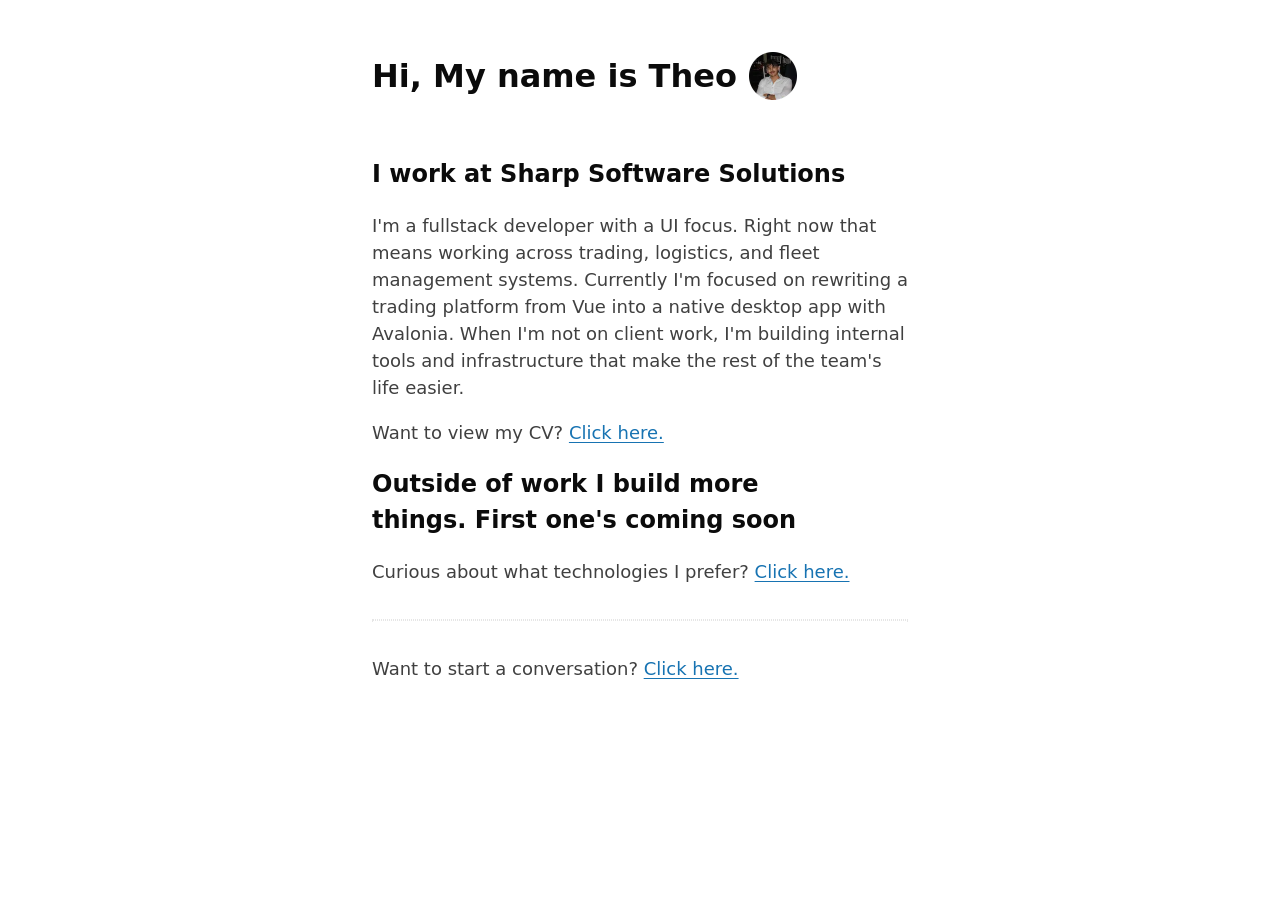
<file: index.html>
<!doctype html>
<html lang="en">
  <head>
    <meta charset="UTF-8" />
    <meta name="viewport" content="width=device-width, initial-scale=1.0" />
    <link rel="icon" href="./assets/images/favicons/favicon.ico" sizes="any" />
    <link
      rel="apple-touch-icon"
      href="./assets/images/favicons/apple-touch-icon.png"
    />
    <!-- primary meta tags -->
    <title>Theo Snyman | Fullstack Developer</title>
    <meta name="title" content="Theo Snyman | Fullstack Developer" />
    <meta property="og:site_name" content="Theo Snyman | Fullstack Developer" />
    <meta
      name="description"
      content="Theo Snyman specialises in trading, logistics, and fleet management software. He also builds and ships his own indie apps."
    />
    <link rel="canonical" href="https://theosucksatcode.co.za" />
    <meta property="og:locale" content="en_ZA" />
    <!-- og / facebook -->
    <meta property="og:type" content="website" />
    <meta property="og:url" content="https://theosucksatcode.co.za" />
    <meta property="og:title" content="Theo Snyman | Fullstack Developer" />
    <meta
      property="og:description"
      content="Theo Snyman specialises in trading, logistics, and fleet management software. He also builds and ships his own indie apps."
    />
    <meta
      property="og:image"
      content="https://theosucksatcode.co.za/assets/images/og/og.png"
    />
    <meta
      property="og:image:alt"
      content="Theo Snyman - Fullstack Developer preview"
    />
    <meta property="og:image:width" content="1200" />
    <meta property="og:image:height" content="630" />
    <!-- x (twitter) -->
    <meta property="twitter:card" content="summary_large_image" />
    <meta property="twitter:url" content="https://theosucksatcode.co.za" />
    <meta
      property="twitter:title"
      content="Theo Snyman | Fullstack Developer"
    />
    <meta
      property="twitter:description"
      content="Theo Snyman specialises in trading, logistics, and fleet management software. He also builds and ships his own indie apps."
    />
    <meta
      property="twitter:image"
      content="https://theosucksatcode.co.za/assets/images/og/og.png"
    />
    <!-- this is duplicated across all pages but its so small it doesnt matter just always make sure all the pages have the latest version if one template updates styling -->
    <style>
      /* reset rules */

      *,
      *::before,
      *::after {
        box-sizing: border-box;
      }

      @media (prefers-reduced-motion: no-preference) {
        html {
          interpolate-size: allow-keywords;
        }
      }

      body {
        line-height: 1.5;
        -webkit-font-smoothing: antialiased;
      }

      img,
      picture,
      video,
      canvas,
      svg {
        display: block;
        max-width: 100%;
      }

      input,
      button,
      textarea,
      select {
        font: inherit;
      }

      p,
      h1,
      h2,
      h3,
      h4,
      h5,
      h6 {
        overflow-wrap: break-word;
      }

      p {
        text-wrap: pretty;
      }
      h1,
      h2,
      h3,
      h4,
      h5,
      h6 {
        text-wrap: balance;
      }

      /* custom rules */

      :root {
        --text-heading: #0b0b0b;
        --text-body: #404040;
        --text-bullet: #535353;
        --divider: #e6e6e6;
        --link: #1773b2;
        --link-visited: #145c90;
        --link-hover: #2591d2;
        --link-active: #0f2a42;
        --accent: #2591d2;
      }

      html,
      body,
      a {
        cursor:
          url("./assets/images/cursor.svg") 11 8,
          auto;
      }

      body {
        font-family:
          system-ui,
          -apple-system,
          BlinkMacSystemFont,
          "Segoe UI",
          Roboto,
          Oxygen,
          Ubuntu,
          Cantarell,
          "Open Sans",
          "Helvetica Neue",
          sans-serif;
        color: var(--text-body);
        margin: 0;
      }

      h1,
      h2,
      h3,
      h4,
      h5,
      h6 {
        color: var(--text-heading);
      }

      li,
      p,
      a {
        font-size: 1.125rem;
      }

      a {
        color: var(--link);
        text-underline-offset: 3px;
      }
      a:visited {
        color: var(--link-visited);
      }
      a:hover {
        color: var(--link-hover);
        text-decoration-color: var(--link-hover);
      }
      a:active {
        color: var(--link-active);
        text-decoration-color: var(--link-active);
      }
      a:focus-visible {
        outline-color: var(--link);
        text-decoration: none;
      }

      header {
        display: flex;
        flex-direction: column;
        gap: 0.75rem;
      }
      header.no-flex {
        display: unset;
      }

      ul {
        padding-left: 1.25em;
      }
      li {
        list-style: none;
        padding-left: 1.25em;
        color: var(--text-bullet);
        background: url("../assets/images/icons/arrow-badge-right.svg")
          no-repeat left 0.35em / 0.75em;
      }

      dt {
        font-weight: 700;
      }

      .page {
        max-width: 37.5rem;
        display: flex;
        flex-direction: column;
        margin: 0 auto;
        gap: 1rem;
        padding: 2rem;
      }
      .page.page-xw {
        max-width: 75rem;
        margin: 0 auto;
      }

      .title {
        margin: 0;
      }

      @media (min-width: 547px) {
        header {
          flex-direction: row;
          align-items: center;
        }

        .title {
          margin: 1.25rem 0 1.25rem;
        }
      }

      .hr {
        border: 1px dotted var(--divider);
      }

      .links-container {
        display: flex;
        align-items: center;
        justify-content: space-between;
        flex-wrap: wrap;
        gap: 1rem;
        margin-top: 1.25rem;
      }

      .cv-link {
        display: flex;
        gap: 0.5rem;
        align-items: center;
      }

      .cv-section-title {
        border-bottom: 1px solid var(--text-heading);
      }

      .cv-entry-header-top,
      .cv-entry-header-bot {
        display: flex;
        align-items: center;
        justify-content: space-between;
        flex-wrap: wrap;
        gap: 0.25rem;
      }
      .cv-entry-header-top {
        margin-bottom: 0.25rem;
      }
      .cv-entry-value {
        margin: 0.25rem 0;
      }

      .header-desc {
        margin-bottom: 0;
        margin-top: 0.75rem;
      }

      .tech-item-header {
        display: flex;
        align-items: center;
        gap: 0.75rem;
      }
    </style>
    <!-- goatcounter -->
    <script
      data-goatcounter="https://theosucksatcode.goatcounter.com/count"
      async
      src="//gc.zgo.at/count.js"
    ></script>
  </head>
  <body>
    <div class="page">
      <header>
        <h1 class="title">Hi, My name is Theo</h1>
        <picture>
          <source
            srcset="
              ./assets/images/theo-snyman@3x.webp 3x,
              ./assets/images/theo-snyman@2x.webp 2x
            "
            type="image/webp"
          />
          <img
            src="./assets/images/theo-snyman.webp"
            alt="Theo Snyman's profile picture"
            width="48"
            height="48"
          />
        </picture>
      </header>

      <main>
        <section>
          <h2>I work at Sharp Software Solutions</h2>
          <p>
            I'm a fullstack developer with a UI focus. Right now that means
            working across trading, logistics, and fleet management systems.
            Currently I'm focused on rewriting a trading platform from Vue into
            a native desktop app with Avalonia. When I'm not on client work, I'm
            building internal tools and infrastructure that make the rest of the
            team's life easier.
          </p>
          <p>
            Want to view my CV?
            <a href="./pages/cv.html" aria-label="Click here to view my CV"
              >Click here.</a
            >
          </p>
        </section>

        <section>
          <h2>Outside of work I build more things. First one's coming soon</h2>

          <!-- TODO: app icons here when they exist -->

          <p>
            Curious about what technologies I prefer?
            <a
              href="./pages/technologies.html"
              aria-label="Click here to view my preferred tech stack"
              >Click here.</a
            >
          </p>
        </section>
      </main>

      <div class="hr"></div>

      <footer>
        <p>
          Want to start a conversation?
          <a
            data-link-email
            aria-label="Click here to start a conversation with me"
            >Click here.</a
          >
        </p>
      </footer>
    </div>

    <script src="./assets/js/script.js"></script>
  </body>
</html>
</file>
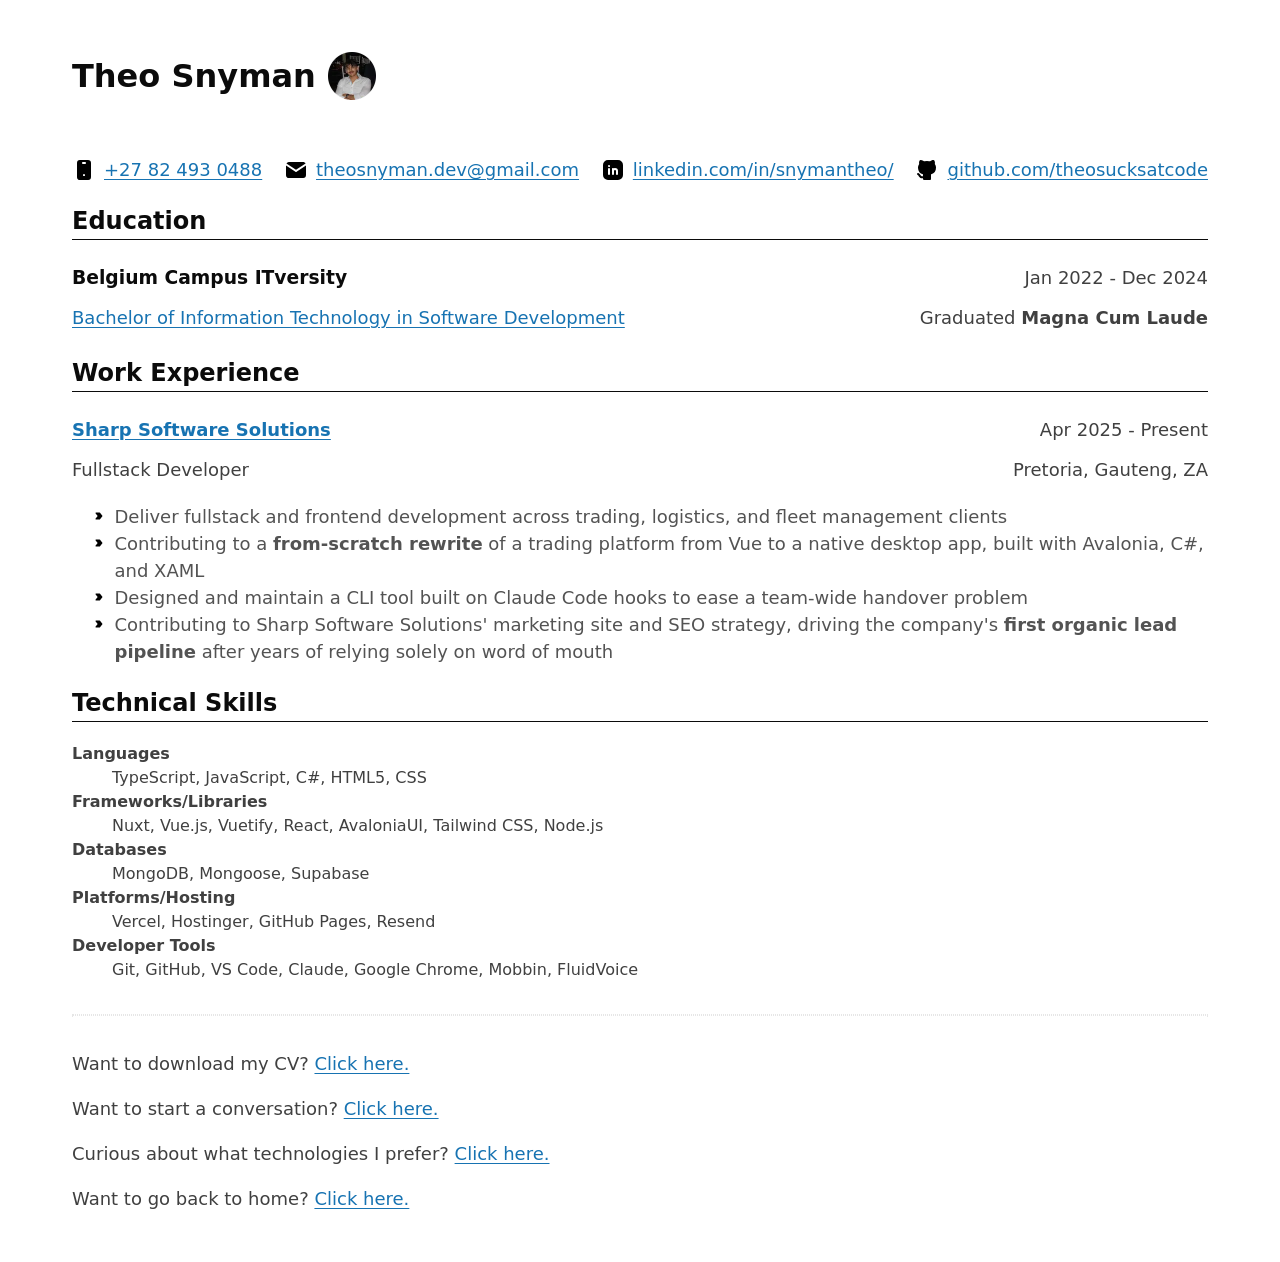
<file: pages/cv.html>
<!doctype html>
<html lang="en">
  <head>
    <meta charset="UTF-8" />
    <meta name="viewport" content="width=device-width, initial-scale=1.0" />
    <link rel="icon" href="../assets/images/favicons/favicon.ico" sizes="any" />
    <link
      rel="apple-touch-icon"
      href="../assets/images/favicons/apple-touch-icon.png"
    />
    <!-- primary meta tags -->
    <title>Theo Snyman's CV</title>
    <meta name="title" content="Theo Snyman's CV" />
    <meta property="og:site_name" content="Theo Snyman's CV" />
    <meta
      name="description"
      content="Theo Snyman is a fullstack developer based in Pretoria, South Africa. View his full CV, work experience, and technical skills."
    />
    <link rel="canonical" href="https://theosucksatcode.co.za/pages/cv.html" />
    <meta property="og:locale" content="en_ZA" />
    <!-- og / facebook -->
    <meta property="og:type" content="website" />
    <meta
      property="og:url"
      content="https://theosucksatcode.co.za/pages/cv.html"
    />
    <meta property="og:title" content="Theo Snyman's CV" />
    <meta
      property="og:description"
      content="Theo Snyman is a fullstack developer based in Pretoria, South Africa. View his full CV, work experience, and technical skills."
    />
    <meta
      property="og:image"
      content="https://theosucksatcode.co.za/assets/images/og/og-cv.png"
    />
    <meta property="og:image:alt" content="Theo Snyman's CV preview" />
    <meta property="og:image:width" content="1200" />
    <meta property="og:image:height" content="630" />
    <!-- x (twitter) -->
    <meta property="twitter:card" content="summary_large_image" />
    <meta
      property="twitter:url"
      content="https://theosucksatcode.co.za/pages/cv.html"
    />
    <meta property="twitter:title" content="Theo Snyman's CV" />
    <meta
      property="twitter:description"
      content="Theo Snyman is a fullstack developer based in Pretoria, South Africa. View his full CV, work experience, and technical skills."
    />
    <meta
      property="twitter:image"
      content="https://theosucksatcode.co.za/assets/images/og/og-cv.png"
    />
    <!-- goatcounter -->
    <script
      data-goatcounter="https://theosucksatcode.goatcounter.com/count"
      async
      src="//gc.zgo.at/count.js"
    ></script>
    <!-- this is duplicated across all pages but its so small it doesnt matter just always make sure all the pages have the latest version if one template updates styling -->
    <style>
      /* reset rules */

      *,
      *::before,
      *::after {
        box-sizing: border-box;
      }

      @media (prefers-reduced-motion: no-preference) {
        html {
          interpolate-size: allow-keywords;
        }
      }

      body {
        line-height: 1.5;
        -webkit-font-smoothing: antialiased;
      }

      img,
      picture,
      video,
      canvas,
      svg {
        display: block;
        max-width: 100%;
      }

      input,
      button,
      textarea,
      select {
        font: inherit;
      }

      p,
      h1,
      h2,
      h3,
      h4,
      h5,
      h6 {
        overflow-wrap: break-word;
      }

      p {
        text-wrap: pretty;
      }
      h1,
      h2,
      h3,
      h4,
      h5,
      h6 {
        text-wrap: balance;
      }

      /* custom rules */

      :root {
        --text-heading: #0b0b0b;
        --text-body: #404040;
        --text-bullet: #535353;
        --divider: #e6e6e6;
        --link: #1773b2;
        --link-visited: #145c90;
        --link-hover: #2591d2;
        --link-active: #0f2a42;
        --accent: #2591d2;
      }

      html,
      body,
      a {
        cursor:
          url("../assets/images/cursor.svg") 11 8,
          auto;
      }

      body {
        font-family:
          system-ui,
          -apple-system,
          BlinkMacSystemFont,
          "Segoe UI",
          Roboto,
          Oxygen,
          Ubuntu,
          Cantarell,
          "Open Sans",
          "Helvetica Neue",
          sans-serif;
        color: var(--text-body);
        margin: 0;
      }

      h1,
      h2,
      h3,
      h4,
      h5,
      h6 {
        color: var(--text-heading);
      }

      li,
      p,
      a {
        font-size: 1.125rem;
      }

      a {
        color: var(--link);
        text-underline-offset: 3px;
      }
      a:visited {
        color: var(--link-visited);
      }
      a:hover {
        color: var(--link-hover);
        text-decoration-color: var(--link-hover);
      }
      a:active {
        color: var(--link-active);
        text-decoration-color: var(--link-active);
      }
      a:focus-visible {
        outline-color: var(--link);
        text-decoration: none;
      }

      header {
        display: flex;
        flex-direction: column;
        gap: 0.75rem;
      }
      header.no-flex {
        display: unset;
      }

      ul {
        padding-left: 1.25em;
      }
      li {
        list-style: none;
        padding-left: 1.25em;
        color: var(--text-bullet);
        background: url("../assets/images/icons/arrow-badge-right.svg")
          no-repeat left 0.35em / 0.75em;
      }

      dt {
        font-weight: 700;
      }

      .page {
        max-width: 37.5rem;
        display: flex;
        flex-direction: column;
        margin: 0 auto;
        gap: 1rem;
        padding: 2rem;
      }
      .page.page-xw {
        max-width: 75rem;
        margin: 0 auto;
      }

      .title {
        margin: 0;
      }

      @media (min-width: 547px) {
        header {
          flex-direction: row;
          align-items: center;
        }

        .title {
          margin: 1.25rem 0 1.25rem;
        }
      }

      .hr {
        border: 1px dotted var(--divider);
      }

      .links-container {
        display: flex;
        align-items: center;
        justify-content: space-between;
        flex-wrap: wrap;
        gap: 1rem;
        margin-top: 1.25rem;
      }

      .cv-link {
        display: flex;
        gap: 0.5rem;
        align-items: center;
      }

      .cv-section-title {
        border-bottom: 1px solid var(--text-heading);
      }

      .cv-entry-header-top,
      .cv-entry-header-bot {
        display: flex;
        align-items: center;
        justify-content: space-between;
        flex-wrap: wrap;
        gap: 0.25rem;
      }
      .cv-entry-header-top {
        margin-bottom: 0.25rem;
      }
      .cv-entry-value {
        margin: 0.25rem 0;
      }

      .header-desc {
        margin-bottom: 0;
        margin-top: 0.75rem;
      }

      .tech-item-header {
        display: flex;
        align-items: center;
        gap: 0.75rem;
      }
    </style>
  </head>
  <body>
    <div class="page page-xw">
      <header>
        <h1 class="title">Theo Snyman</h1>
        <picture>
          <source
            srcset="
              ../assets/images/theo-snyman@3x.webp 3x,
              ../assets/images/theo-snyman@2x.webp 2x
            "
            type="image/webp"
          />
          <img
            src="../assets/images/theo-snyman.webp"
            alt="Theo Snyman's profile picture"
            width="48"
            height="48"
          />
        </picture>
      </header>

      <main>
        <div class="links-container">
          <div class="cv-link">
            <img src="../assets/images/icons/device-mobile.svg" alt="" />
            <a data-link-phone>+27 82 493 0488</a>
          </div>
          <div class="cv-link">
            <img src="../assets/images/icons/mail.svg" alt="" />
            <a data-link-email>theosnyman.dev@gmail.com</a>
          </div>
          <div class="cv-link">
            <img src="../assets/images/icons/brand-linkedin.svg" alt="" />
            <a
              href="https://www.linkedin.com/in/snymantheo/"
              target="_blank"
              rel="noopener noreferrer"
              >linkedin.com/in/snymantheo/</a
            >
          </div>
          <div class="cv-link">
            <img src="../assets/images/icons/brand-github.svg" alt="" />
            <a
              href="https://github.com/theosucksatcode"
              target="_blank"
              rel="noopener noreferrer"
              >github.com/theosucksatcode</a
            >
          </div>
        </div>

        <section>
          <h2 class="cv-section-title">Education</h2>
          <div>
            <div class="cv-entry-header-top">
              <h3 class="cv-entry-value">Belgium Campus ITversity</h3>
              <p class="cv-entry-value">Jan 2022 - Dec 2024</p>
            </div>
            <div class="cv-entry-header-bot">
              <a
                href="https://www.belgiumcampus.ac.za/bachelor-of-information-technology/"
                target="_blank"
                rel="noopener noreferrer"
                class="cv-entry-value"
              >
                Bachelor of Information Technology in Software Development
              </a>
              <p class="cv-entry-value">
                Graduated <strong>Magna Cum Laude</strong>
              </p>
            </div>
          </div>
        </section>

        <section>
          <h2 class="cv-section-title">Work Experience</h2>
          <div>
            <div class="cv-entry-header-top">
              <h3 class="cv-entry-value">
                <a
                  href="https://sharpsoftwaresolutions.net/"
                  target="_blank"
                  rel="noopener noreferrer"
                  >Sharp Software Solutions</a
                >
              </h3>
              <p class="cv-entry-value">Apr 2025 - Present</p>
            </div>
            <div class="cv-entry-header-bot">
              <p class="cv-entry-value">Fullstack Developer</p>
              <p class="cv-entry-value">Pretoria, Gauteng, ZA</p>
            </div>

            <ul>
              <li>
                Deliver fullstack and frontend development across trading,
                logistics, and fleet management clients
              </li>
              <li>
                Contributing to a <strong>from-scratch rewrite</strong> of a
                trading platform from Vue to a native desktop app, built with
                Avalonia, C#, and XAML
              </li>
              <li>
                Designed and maintain a CLI tool built on Claude Code hooks to
                ease a team-wide handover problem
              </li>
              <li>
                Contributing to Sharp Software Solutions' marketing site and SEO
                strategy, driving the company's
                <strong>first organic lead pipeline</strong>
                after years of relying solely on word of mouth
              </li>
            </ul>
          </div>
        </section>

        <section>
          <h2 class="cv-section-title">Technical Skills</h2>

          <dl>
            <dt>Languages</dt>
            <dd>TypeScript, JavaScript, C#, HTML5, CSS</dd>
            <dt>Frameworks/Libraries</dt>
            <dd>
              Nuxt, Vue.js, Vuetify, React, AvaloniaUI, Tailwind CSS, Node.js
            </dd>
            <dt>Databases</dt>
            <dd>MongoDB, Mongoose, Supabase</dd>
            <dt>Platforms/Hosting</dt>
            <dd>Vercel, Hostinger, GitHub Pages, Resend</dd>
            <dt>Developer Tools</dt>
            <dd>
              Git, GitHub, VS Code, Claude, Google Chrome, Mobbin, FluidVoice
            </dd>
          </dl>
        </section>
      </main>

      <div class="hr"></div>

      <footer>
        <p>
          Want to download my CV?
          <a
            href="../assets/documents/theo-snyman-fullstack-developer-cv.pdf"
            download="theo-snyman-fullstack-developer-cv.pdf"
            aria-label="Click here to download my CV"
            >Click here.</a
          >
        </p>
        <p>
          Want to start a conversation?
          <a
            data-link-email
            aria-label="Click here to start a conversation with me"
            >Click here.</a
          >
        </p>
        <p>
          Curious about what technologies I prefer?
          <a
            href="./technologies.html"
            aria-label="Click here to view my preferred tech stack"
            >Click here.</a
          >
        </p>
        <p>
          Want to go back to home?
          <a href="../index.html" aria-label="Click here to go back home"
            >Click here.</a
          >
        </p>
      </footer>
    </div>

    <script src="../assets/js/script.js"></script>
  </body>
</html>
</file>
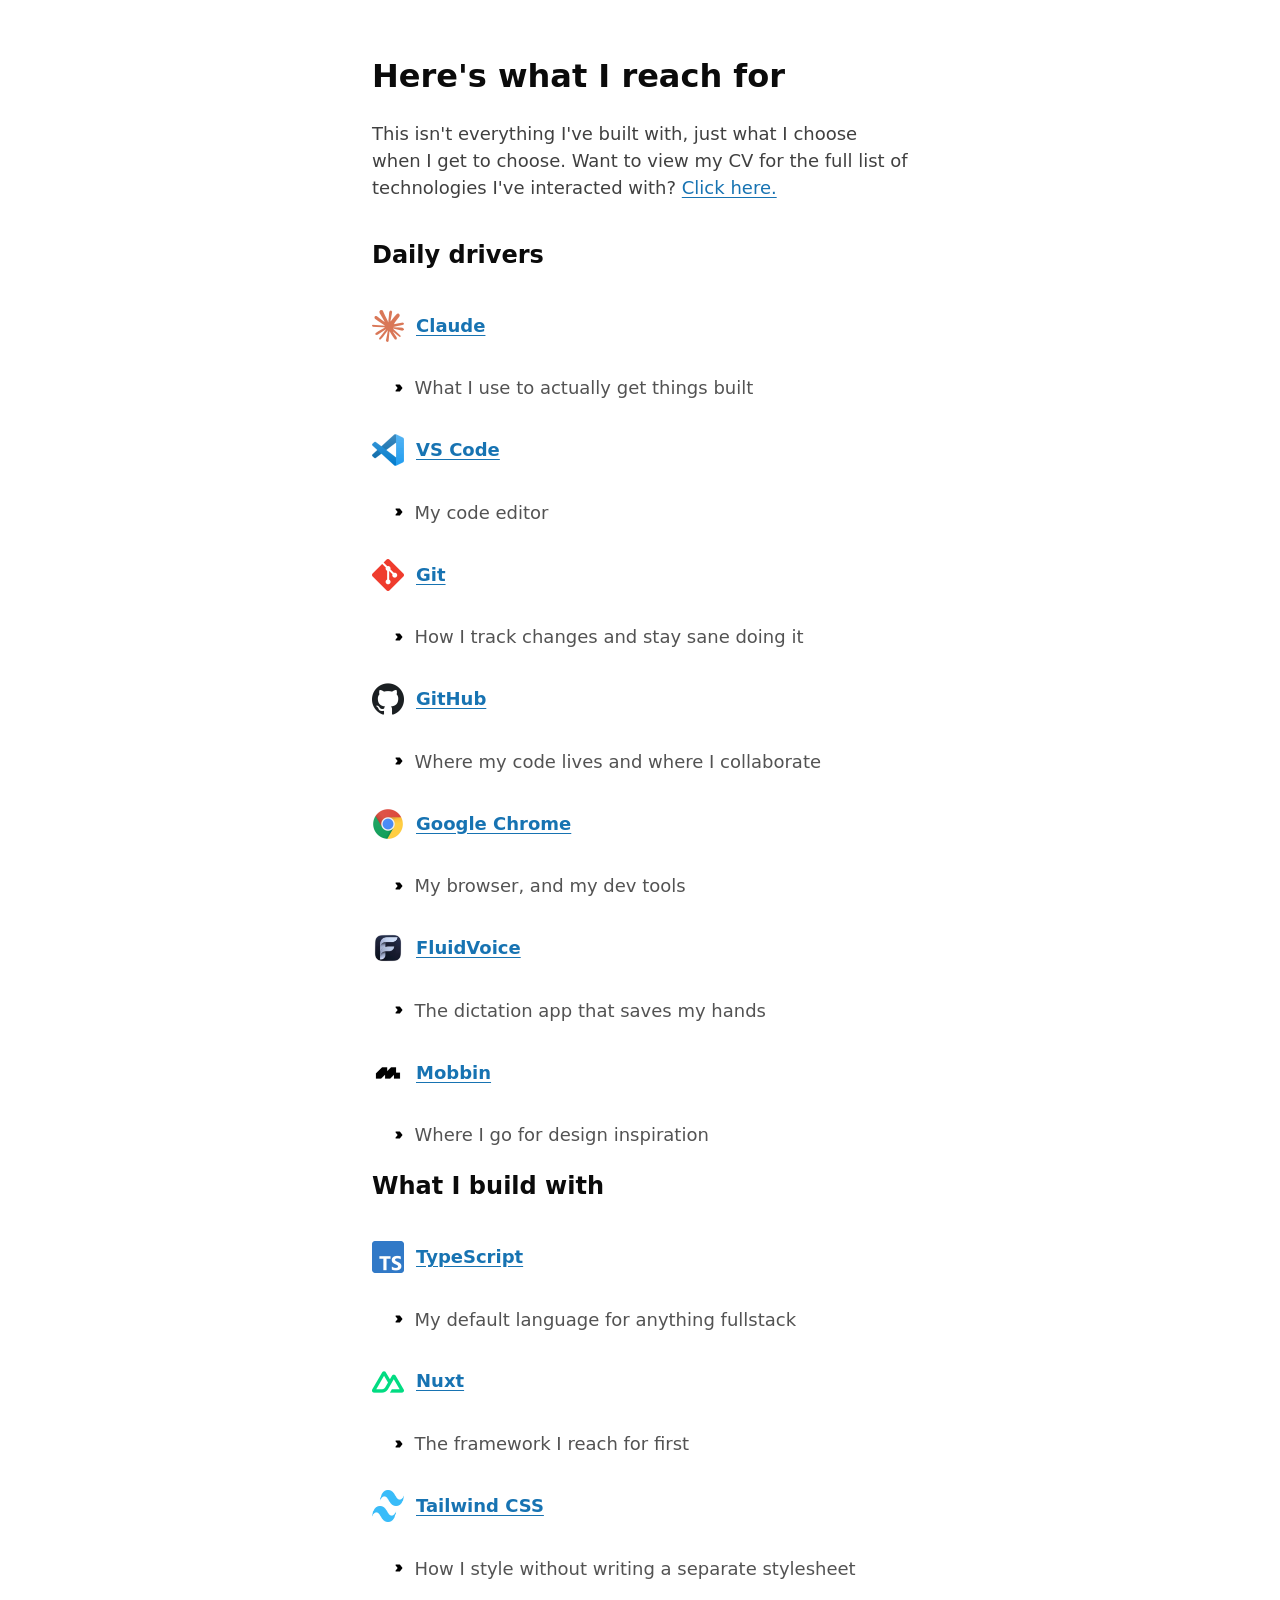
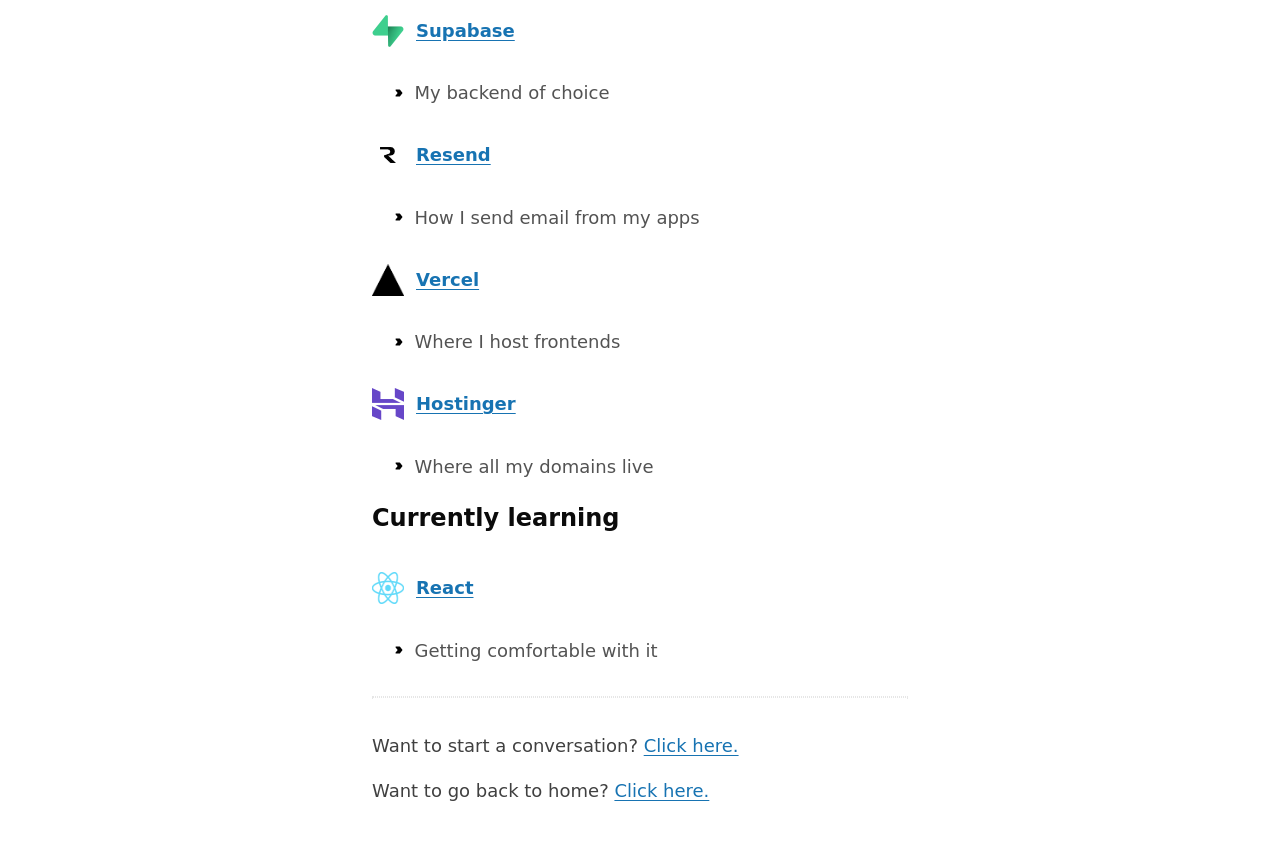
<file: pages/technologies.html>
<!doctype html>
<html lang="en">
  <head>
    <meta charset="UTF-8" />
    <meta name="viewport" content="width=device-width, initial-scale=1.0" />
    <link rel="icon" href="../assets/images/favicons/favicon.ico" sizes="any" />
    <link
      rel="apple-touch-icon"
      href="../assets/images/favicons/apple-touch-icon.png"
    />
    <!-- primary meta tags -->
    <title>Theo Snyman's Tech Stack</title>
    <meta name="title" content="Theo Snyman's Tech Stack" />
    <meta property="og:site_name" content="Theo Snyman's Tech Stack" />
    <meta
      name="description"
      content="Theo Snyman's go-to tools and tech stack, from daily drivers to what he builds with and what he's currently learning."
    />
    <link
      rel="canonical"
      href="https://theosucksatcode.co.za/pages/technologies.html"
    />
    <meta property="og:locale" content="en_ZA" />
    <!-- og / facebook -->
    <meta property="og:type" content="website" />
    <meta
      property="og:url"
      content="https://theosucksatcode.co.za/pages/technologies.html"
    />
    <meta property="og:title" content="Theo Snyman's Tech Stack" />
    <meta
      property="og:description"
      content="Theo Snyman's go-to tools and tech stack, from daily drivers to what he builds with and what he's currently learning."
    />
    <meta
      property="og:image"
      content="https://theosucksatcode.co.za/assets/images/og/og-tech.png"
    />
    <meta property="og:image:alt" content="Theo Snyman's Tech Stack preview" />
    <meta property="og:image:width" content="1200" />
    <meta property="og:image:height" content="630" />
    <!-- x (twitter) -->
    <meta property="twitter:card" content="summary_large_image" />
    <meta
      property="twitter:url"
      content="https://theosucksatcode.co.za/pages/technologies.html"
    />
    <meta property="twitter:title" content="Theo Snyman's Tech Stack" />
    <meta
      property="twitter:description"
      content="Theo Snyman's go-to tools and tech stack, from daily drivers to what he builds with and what he's currently learning."
    />
    <meta
      property="twitter:image"
      content="https://theosucksatcode.co.za/assets/images/og/og-tech.png"
    />
    <!-- goatcounter -->
    <script
      data-goatcounter="https://theosucksatcode.goatcounter.com/count"
      async
      src="//gc.zgo.at/count.js"
    ></script>
    <!-- this is duplicated across all pages but its so small it doesnt matter just always make sure all the pages have the latest version if one template updates styling -->
    <style>
      /* reset rules */

      *,
      *::before,
      *::after {
        box-sizing: border-box;
      }

      @media (prefers-reduced-motion: no-preference) {
        html {
          interpolate-size: allow-keywords;
        }
      }

      body {
        line-height: 1.5;
        -webkit-font-smoothing: antialiased;
      }

      img,
      picture,
      video,
      canvas,
      svg {
        display: block;
        max-width: 100%;
      }

      input,
      button,
      textarea,
      select {
        font: inherit;
      }

      p,
      h1,
      h2,
      h3,
      h4,
      h5,
      h6 {
        overflow-wrap: break-word;
      }

      p {
        text-wrap: pretty;
      }
      h1,
      h2,
      h3,
      h4,
      h5,
      h6 {
        text-wrap: balance;
      }

      /* custom rules */

      :root {
        --text-heading: #0b0b0b;
        --text-body: #404040;
        --text-bullet: #535353;
        --divider: #e6e6e6;
        --link: #1773b2;
        --link-visited: #145c90;
        --link-hover: #2591d2;
        --link-active: #0f2a42;
        --accent: #2591d2;
      }

      html,
      body,
      a {
        cursor:
          url("../assets/images/cursor.svg") 11 8,
          auto;
      }

      body {
        font-family:
          system-ui,
          -apple-system,
          BlinkMacSystemFont,
          "Segoe UI",
          Roboto,
          Oxygen,
          Ubuntu,
          Cantarell,
          "Open Sans",
          "Helvetica Neue",
          sans-serif;
        color: var(--text-body);
        margin: 0;
      }

      h1,
      h2,
      h3,
      h4,
      h5,
      h6 {
        color: var(--text-heading);
      }

      li,
      p,
      a {
        font-size: 1.125rem;
      }

      a {
        color: var(--link);
        text-underline-offset: 3px;
      }
      a:visited {
        color: var(--link-visited);
      }
      a:hover {
        color: var(--link-hover);
        text-decoration-color: var(--link-hover);
      }
      a:active {
        color: var(--link-active);
        text-decoration-color: var(--link-active);
      }
      a:focus-visible {
        outline-color: var(--link);
        text-decoration: none;
      }

      header {
        display: flex;
        flex-direction: column;
        gap: 0.75rem;
      }
      header.no-flex {
        display: unset;
      }

      ul {
        padding-left: 1.25em;
      }
      li {
        list-style: none;
        padding-left: 1.25em;
        color: var(--text-bullet);
        background: url("../assets/images/icons/arrow-badge-right.svg")
          no-repeat left 0.35em / 0.75em;
      }

      dt {
        font-weight: 700;
      }

      .page {
        max-width: 37.5rem;
        display: flex;
        flex-direction: column;
        margin: 0 auto;
        gap: 1rem;
        padding: 2rem;
      }
      .page.page-xw {
        max-width: 75rem;
        margin: 0 auto;
      }

      .title {
        margin: 0;
      }

      @media (min-width: 547px) {
        header {
          flex-direction: row;
          align-items: center;
        }

        .title {
          margin: 1.25rem 0 1.25rem;
        }
      }

      .hr {
        border: 1px dotted var(--divider);
      }

      .links-container {
        display: flex;
        align-items: center;
        justify-content: space-between;
        flex-wrap: wrap;
        gap: 1rem;
        margin-top: 1.25rem;
      }

      .cv-link {
        display: flex;
        gap: 0.5rem;
        align-items: center;
      }

      .cv-section-title {
        border-bottom: 1px solid var(--text-heading);
      }

      .cv-entry-header-top,
      .cv-entry-header-bot {
        display: flex;
        align-items: center;
        justify-content: space-between;
        flex-wrap: wrap;
        gap: 0.25rem;
      }
      .cv-entry-header-top {
        margin-bottom: 0.25rem;
      }
      .cv-entry-value {
        margin: 0.25rem 0;
      }

      .header-desc {
        margin-bottom: 0;
        margin-top: 0.75rem;
      }

      .tech-item-header {
        display: flex;
        align-items: center;
        gap: 0.75rem;
      }
    </style>
  </head>
  <body>
    <div class="page">
      <header class="no-flex">
        <h1 class="title">Here's what I reach for</h1>
        <p class="header-desc">
          This isn't everything I've built with, just what I choose when I get
          to choose. Want to view my CV for the full list of technologies I've
          interacted with?
          <a href="./cv.html" aria-label="Click here to view my CV"
            >Click here.</a
          >
        </p>
      </header>

      <main>
        <section>
          <h2>Daily drivers</h2>

          <div class="tech-item">
            <div class="tech-item-header">
              <img
                src="../assets/images/logos/claude.webp"
                alt=""
                width="32"
                height="32"
              />
              <h3>
                <a
                  href="https://claude.ai"
                  target="_blank"
                  rel="noopener noreferrer"
                  >Claude</a
                >
              </h3>
            </div>
            <ul>
              <li>What I use to actually get things built</li>
            </ul>
          </div>

          <div class="tech-item">
            <div class="tech-item-header">
              <img
                src="../assets/images/logos/vscode.webp"
                alt=""
                width="32"
                height="32"
              />
              <h3>
                <a
                  href="https://code.visualstudio.com"
                  target="_blank"
                  rel="noopener noreferrer"
                  >VS Code</a
                >
              </h3>
            </div>
            <ul>
              <li>My code editor</li>
            </ul>
          </div>

          <div class="tech-item">
            <div class="tech-item-header">
              <img
                src="../assets/images/logos/git.webp"
                alt=""
                width="32"
                height="32"
              />
              <h3>
                <a
                  href="https://git-scm.com"
                  target="_blank"
                  rel="noopener noreferrer"
                  >Git</a
                >
              </h3>
            </div>
            <ul>
              <li>How I track changes and stay sane doing it</li>
            </ul>
          </div>

          <div class="tech-item">
            <div class="tech-item-header">
              <img
                src="../assets/images/logos/github.webp"
                alt=""
                width="32"
                height="32"
              />
              <h3>
                <a
                  href="https://github.com"
                  target="_blank"
                  rel="noopener noreferrer"
                  >GitHub</a
                >
              </h3>
            </div>
            <ul>
              <li>Where my code lives and where I collaborate</li>
            </ul>
          </div>

          <div class="tech-item">
            <div class="tech-item-header">
              <img
                src="../assets/images/logos/chrome.webp"
                alt=""
                width="32"
                height="32"
              />
              <h3>
                <a
                  href="https://www.google.com/chrome/"
                  target="_blank"
                  rel="noopener noreferrer"
                  >Google Chrome</a
                >
              </h3>
            </div>
            <ul>
              <li>My browser, and my dev tools</li>
            </ul>
          </div>

          <div class="tech-item">
            <div class="tech-item-header">
              <img
                src="../assets/images/logos/fluidvoice.webp"
                alt=""
                width="32"
                height="32"
              />
              <h3>
                <a
                  href="https://altic.dev/fluid"
                  target="_blank"
                  rel="noopener noreferrer"
                  >FluidVoice</a
                >
              </h3>
            </div>
            <ul>
              <li>The dictation app that saves my hands</li>
            </ul>
          </div>

          <div class="tech-item">
            <div class="tech-item-header">
              <img
                src="../assets/images/logos/mobbin.webp"
                alt=""
                width="32"
                height="32"
              />
              <h3>
                <a
                  href="https://mobbin.com"
                  target="_blank"
                  rel="noopener noreferrer"
                  >Mobbin</a
                >
              </h3>
            </div>
            <ul>
              <li>Where I go for design inspiration</li>
            </ul>
          </div>
        </section>

        <section>
          <h2>What I build with</h2>

          <div class="tech-item">
            <div class="tech-item-header">
              <img
                src="../assets/images/logos/typescript.webp"
                alt=""
                width="32"
                height="32"
              />
              <h3>
                <a
                  href="https://www.typescriptlang.org"
                  target="_blank"
                  rel="noopener noreferrer"
                  >TypeScript</a
                >
              </h3>
            </div>
            <ul>
              <li>My default language for anything fullstack</li>
            </ul>
          </div>

          <div class="tech-item">
            <div class="tech-item-header">
              <img
                src="../assets/images/logos/nuxt.webp"
                alt=""
                width="32"
                height="32"
                loading="lazy"
              />
              <h3>
                <a
                  href="https://nuxt.com"
                  target="_blank"
                  rel="noopener noreferrer"
                  >Nuxt</a
                >
              </h3>
            </div>
            <ul>
              <li>The framework I reach for first</li>
            </ul>
          </div>

          <div class="tech-item">
            <div class="tech-item-header">
              <img
                src="../assets/images/logos/tailwind.webp"
                alt=""
                width="32"
                height="32"
                loading="lazy"
              />
              <h3>
                <a
                  href="https://tailwindcss.com"
                  target="_blank"
                  rel="noopener noreferrer"
                  >Tailwind CSS</a
                >
              </h3>
            </div>
            <ul>
              <li>How I style without writing a separate stylesheet</li>
            </ul>
          </div>

          <div class="tech-item">
            <div class="tech-item-header">
              <img
                src="../assets/images/logos/supabase.webp"
                alt=""
                width="32"
                height="32"
                loading="lazy"
              />
              <h3>
                <a
                  href="https://supabase.com"
                  target="_blank"
                  rel="noopener noreferrer"
                  >Supabase</a
                >
              </h3>
            </div>
            <ul>
              <li>My backend of choice</li>
            </ul>
          </div>

          <div class="tech-item">
            <div class="tech-item-header">
              <img
                src="../assets/images/logos/resend.webp"
                alt=""
                width="32"
                height="32"
                loading="lazy"
              />
              <h3>
                <a
                  href="https://resend.com"
                  target="_blank"
                  rel="noopener noreferrer"
                  >Resend</a
                >
              </h3>
            </div>
            <ul>
              <li>How I send email from my apps</li>
            </ul>
          </div>

          <div class="tech-item">
            <div class="tech-item-header">
              <img
                src="../assets/images/logos/vercel.webp"
                alt=""
                width="32"
                height="32"
                loading="lazy"
              />
              <h3>
                <a
                  href="https://vercel.com"
                  target="_blank"
                  rel="noopener noreferrer"
                  >Vercel</a
                >
              </h3>
            </div>
            <ul>
              <li>Where I host frontends</li>
            </ul>
          </div>

          <div class="tech-item">
            <div class="tech-item-header">
              <img
                src="../assets/images/logos/hostinger.webp"
                alt=""
                width="32"
                height="32"
                loading="lazy"
              />
              <h3>
                <a
                  href="https://www.hostinger.com"
                  target="_blank"
                  rel="noopener noreferrer"
                  >Hostinger</a
                >
              </h3>
            </div>
            <ul>
              <li>Where all my domains live</li>
            </ul>
          </div>
        </section>

        <section>
          <h2>Currently learning</h2>

          <div class="tech-item">
            <div class="tech-item-header">
              <img
                src="../assets/images/logos/reactjs.webp"
                alt=""
                width="32"
                height="32"
                loading="lazy"
              />
              <h3>
                <a
                  href="https://react.dev"
                  target="_blank"
                  rel="noopener noreferrer"
                  >React</a
                >
              </h3>
            </div>
            <ul>
              <li>Getting comfortable with it</li>
            </ul>
          </div>
        </section>
      </main>

      <div class="hr"></div>

      <footer>
        <p>
          Want to start a conversation?
          <a
            data-link-email
            aria-label="Click here to start a conversation with me"
            >Click here.</a
          >
        </p>
        <p>
          Want to go back to home?
          <a href="../index.html" aria-label="Click here to go back home"
            >Click here.</a
          >
        </p>
      </footer>
    </div>

    <script src="../assets/js/script.js"></script>
  </body>
</html>
</file>
